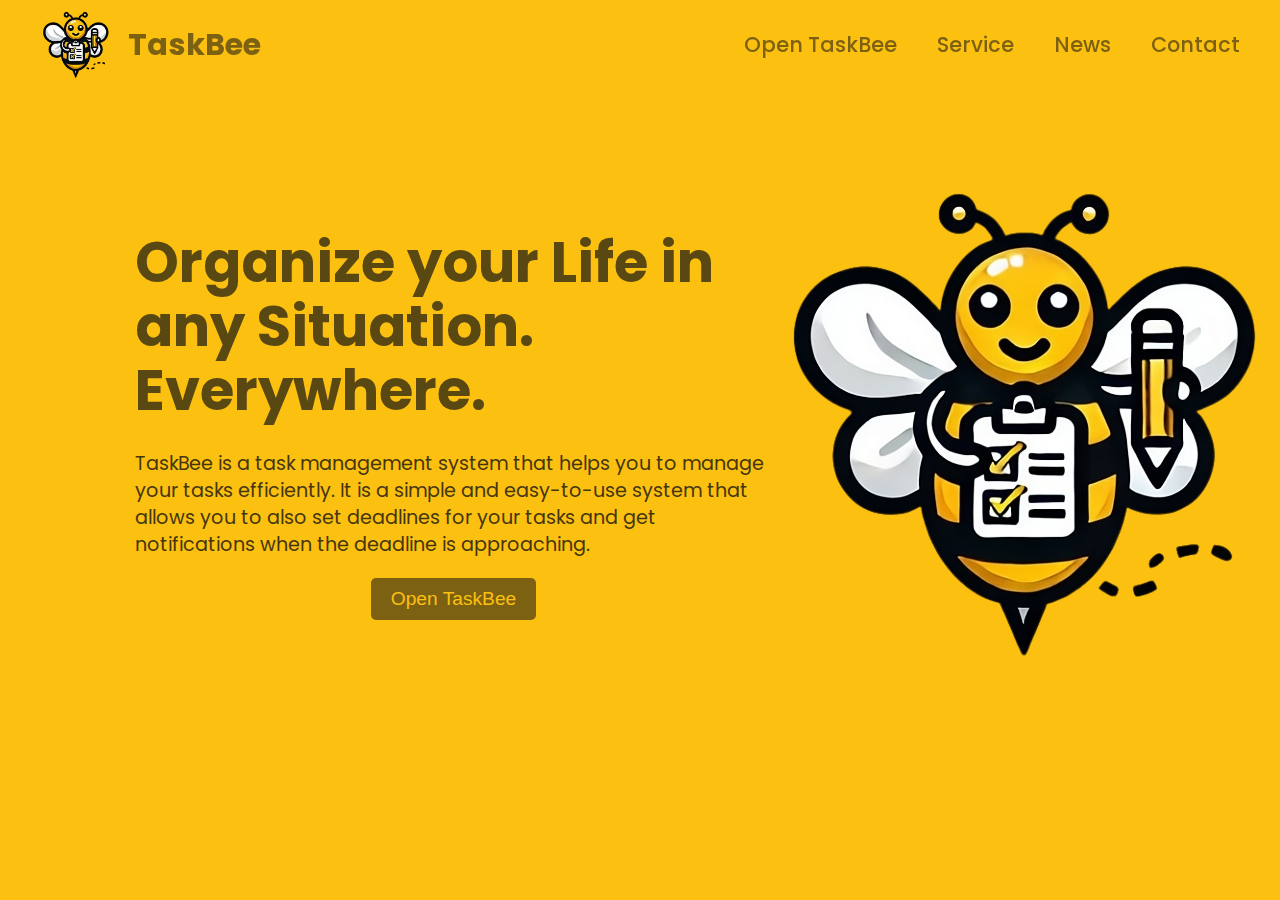
<file: index.html>
<!DOCTYPE html>
<html lang="en">
  <head>
    <meta charset="UTF-8" />
    <meta name="viewport" content="width=device-width, initial-scale=1.0" />
    <link rel="icon" type="image/x-icon" href="image/favicon.ico" />
    <link rel="stylesheet" href="indexStyle.css" />
    <title>TaskBee</title>
  </head>
  <body>
    <!---------------- Navigation Bar ---------------->
    <section class="navigation-bar">
      <header class="header">
        <div class="taskBee">
          <img src="image/taskBee_icon.png" class="icon" />
          <a href="#" class="name">TaskBee</a>
        </div>
        <nav class="navbar">
          <a href="taskBee.html">Open TaskBee</a>
          <a href="#">Service</a>
          <a href="#">News</a>
          <a href="#">Contact</a>
        </nav>
      </header>
    </section>

    <!---------------- Main Section ---------------->
    <section class="main">
      <div class="main-content">
        <div class="content">
          <h1>Organize your Life in any Situation. Everywhere.</h1>
          <p>
            TaskBee is a task management system that helps you to manage your
            tasks efficiently. It is a simple and easy-to-use system that allows
            you to also set deadlines for your tasks and get notifications when
            the deadline is approaching.
          </p>
          <button href="#" class="get-started-btn">Open TaskBee</button>
        </div>
        <div class="image">
          <img src="image/taskBee_icon.png" class="taskBee" />
        </div>
      </div>
    </section>
  </body>
</html>
</file>
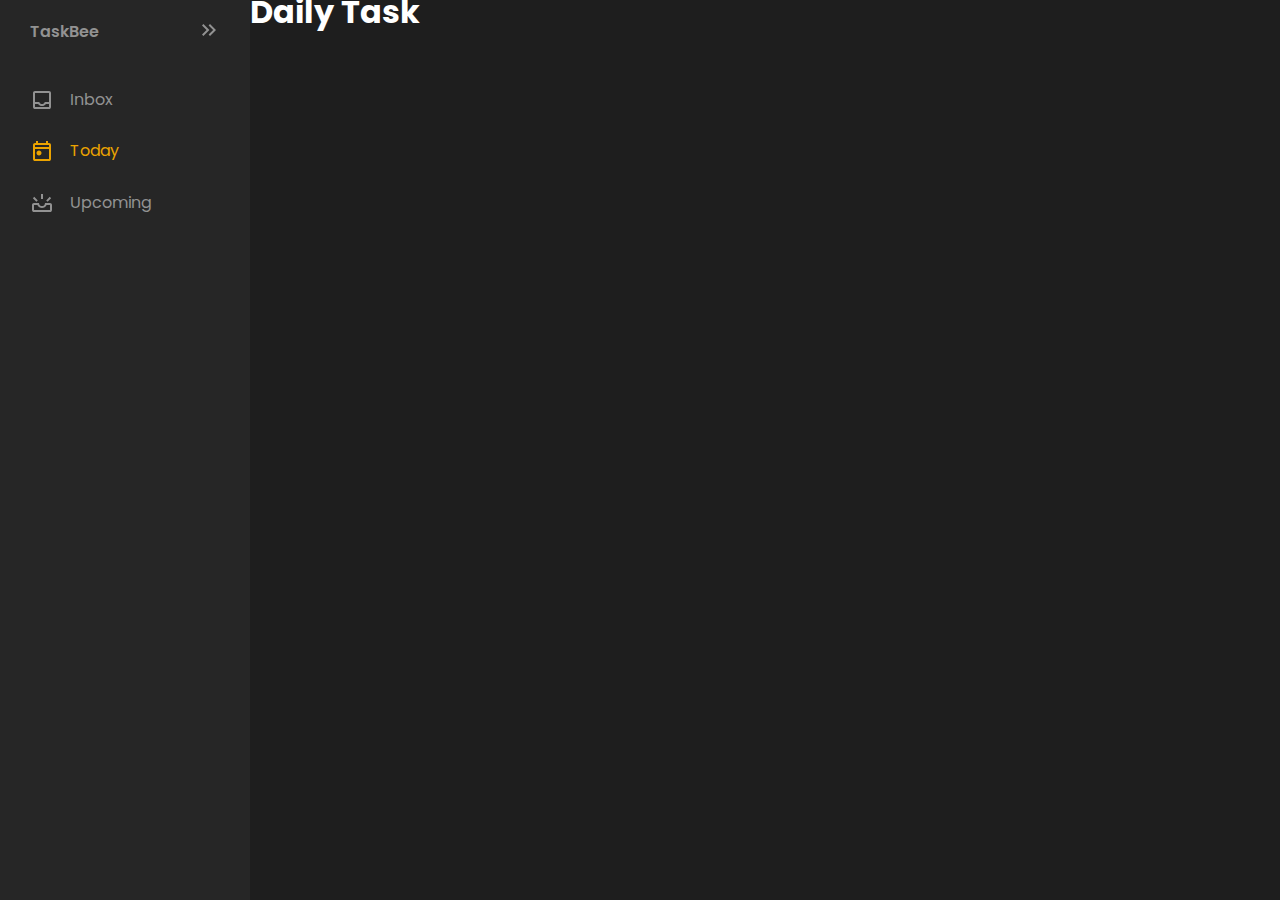
<file: dailyTask.html>
<!DOCTYPE html>
<html lang="en">
  <head>
    <meta charset="UTF-8" />
    <meta name="viewport" content="width=device-width, initial-scale=1.0" />
    <link rel="icon" type="image/x-icon" href="image/favicon.ico" />

    <title>TaskBee | Daily</title>
  </head>
  <body>
    <!DOCTYPE html>
    <html lang="en">
      <head>
        <meta charset="UTF-8" />
        <meta name="viewport" content="width=device-width, initial-scale=1.0" />
        <link rel="icon" type="image/x-icon" href="image/favicon.ico" />
        <link rel="stylesheet" href="sidebarStyle.css" />
        <title>TaskBee</title>
      </head>
      <body>
        <aside class="sidebar">
          <ul>
            <li>
              <span class="logo">TaskBee</span>
              <button onclick="toggleSidebar()" id="toggle-btn">
                <svg
                  xmlns="http://www.w3.org/2000/svg"
                  height="24px"
                  viewBox="0 -960 960 960"
                  width="24px"
                  fill="#000000"
                >
                  <path
                    d="M383-480 200-664l56-56 240 240-240 240-56-56 183-184Zm264 0L464-664l56-56 240 240-240 240-56-56 183-184Z"
                  />
                </svg>
              </button>
            </li>
            <li>
              <a href="taskBee.html">
                <svg
                  xmlns="http://www.w3.org/2000/svg"
                  height="24px"
                  viewBox="0 -960 960 960"
                  width="24px"
                  fill="#000000"
                >
                  <path
                    d="M200-120q-33 0-56.5-23.5T120-200v-560q0-33 23.5-56.5T200-840h560q33 0 56.5 23.5T840-760v560q0 33-23.5 56.5T760-120H200Zm0-80h560v-120H640q-30 38-71.5 59T480-240q-47 0-88.5-21T320-320H200v120Zm280-120q38 0 69-22t43-58h168v-360H200v360h168q12 36 43 58t69 22ZM200-200h560-560Z"
                  />
                </svg>
                <span>Inbox</span>
              </a>
            </li>
            <li class="active">
              <a href="dailyTask.html">
                <svg
                  xmlns="http://www.w3.org/2000/svg"
                  height="24px"
                  viewBox="0 -960 960 960"
                  width="24px"
                  fill="#000000"
                >
                  <path
                    d="M360-300q-42 0-71-29t-29-71q0-42 29-71t71-29q42 0 71 29t29 71q0 42-29 71t-71 29ZM200-80q-33 0-56.5-23.5T120-160v-560q0-33 23.5-56.5T200-800h40v-80h80v80h320v-80h80v80h40q33 0 56.5 23.5T840-720v560q0 33-23.5 56.5T760-80H200Zm0-80h560v-400H200v400Zm0-480h560v-80H200v80Zm0 0v-80 80Z"
                  />
                </svg>
                <span>Today</span>
              </a>
            </li>
            <li>
              <a href="upComingTask.html">
                <svg
                  xmlns="http://www.w3.org/2000/svg"
                  height="24px"
                  viewBox="0 -960 960 960"
                  width="24px"
                  fill="#000000"
                >
                  <path
                    d="M160-120q-33 0-56.5-23.5T80-200v-200q0-33 23.5-56.5T160-480h200q0 50 35 85t85 35q50 0 85-35t35-85h200q33 0 56.5 23.5T880-400v200q0 33-23.5 56.5T800-120H160Zm0-80h640v-200H664q-25 55-74.5 87.5T480-280q-60 0-109.5-32.5T296-400H160v200Zm544-328-56-56 142-142 56 56-142 142Zm-448 0L114-670l56-56 142 142-56 56Zm184-112v-200h80v200h-80ZM160-200h640-640Z"
                  />
                </svg>
                <span>Upcoming</span>
              </a>
            </li>
          </ul>
        </aside>
        <main>
          <h1>Daily Task</h1>
        </main>
        <script src="taskBee.js"></script>
      </body>
    </html>
  </body>
</html>
</file>
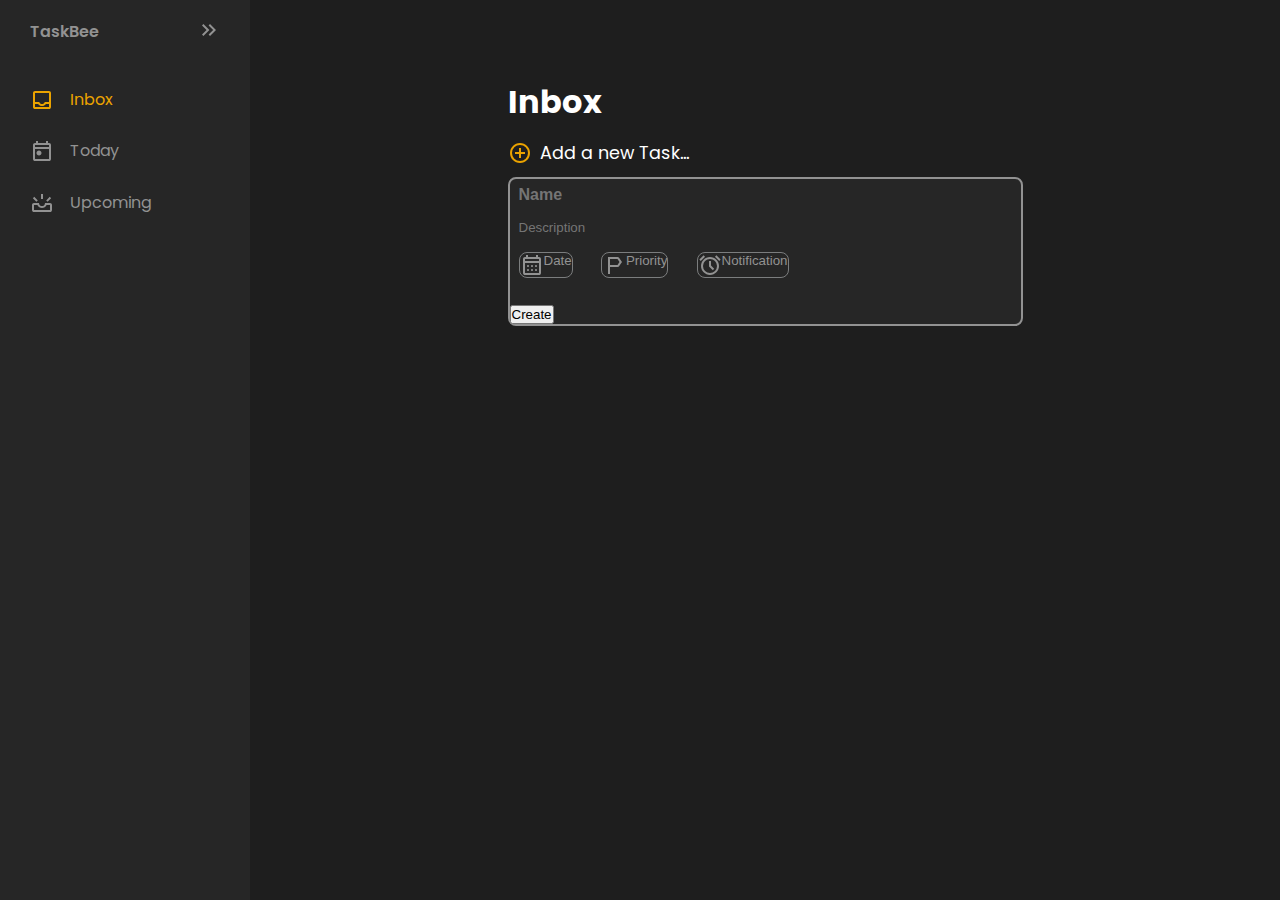
<file: taskBee.html>
<!DOCTYPE html>
<html lang="en">
  <head>
    <meta charset="UTF-8" />
    <meta name="viewport" content="width=device-width, initial-scale=1.0" />
    <link rel="icon" type="image/x-icon" href="image/favicon.ico" />
    <link rel="stylesheet" href="sidebarStyle.css" />
    <link rel="stylesheet" href="taskBeeStyle.css" />
    <title>TaskBee</title>
  </head>
  <body>
    <aside class="sidebar">
      <ul>
        <li>
          <span class="logo">TaskBee</span>
          <button onclick="toggleSidebar()" id="toggle-btn">
            <svg
              xmlns="http://www.w3.org/2000/svg"
              height="24px"
              viewBox="0 -960 960 960"
              width="24px"
              fill="#000000"
            >
              <path
                d="M383-480 200-664l56-56 240 240-240 240-56-56 183-184Zm264 0L464-664l56-56 240 240-240 240-56-56 183-184Z"
              />
            </svg>
          </button>
        </li>
        <li class="active">
          <a href="taskBee.html">
            <svg
              xmlns="http://www.w3.org/2000/svg"
              height="24px"
              viewBox="0 -960 960 960"
              width="24px"
              fill="#000000"
            >
              <path
                d="M200-120q-33 0-56.5-23.5T120-200v-560q0-33 23.5-56.5T200-840h560q33 0 56.5 23.5T840-760v560q0 33-23.5 56.5T760-120H200Zm0-80h560v-120H640q-30 38-71.5 59T480-240q-47 0-88.5-21T320-320H200v120Zm280-120q38 0 69-22t43-58h168v-360H200v360h168q12 36 43 58t69 22ZM200-200h560-560Z"
              />
            </svg>
            <span>Inbox</span>
          </a>
        </li>
        <li>
          <a href="dailyTask.html">
            <svg
              xmlns="http://www.w3.org/2000/svg"
              height="24px"
              viewBox="0 -960 960 960"
              width="24px"
              fill="#000000"
            >
              <path
                d="M360-300q-42 0-71-29t-29-71q0-42 29-71t71-29q42 0 71 29t29 71q0 42-29 71t-71 29ZM200-80q-33 0-56.5-23.5T120-160v-560q0-33 23.5-56.5T200-800h40v-80h80v80h320v-80h80v80h40q33 0 56.5 23.5T840-720v560q0 33-23.5 56.5T760-80H200Zm0-80h560v-400H200v400Zm0-480h560v-80H200v80Zm0 0v-80 80Z"
              />
            </svg>
            <span>Today</span>
          </a>
        </li>
        <li>
          <a href="upComingTask.html">
            <svg
              xmlns="http://www.w3.org/2000/svg"
              height="24px"
              viewBox="0 -960 960 960"
              width="24px"
              fill="#000000"
            >
              <path
                d="M160-120q-33 0-56.5-23.5T80-200v-200q0-33 23.5-56.5T160-480h200q0 50 35 85t85 35q50 0 85-35t35-85h200q33 0 56.5 23.5T880-400v200q0 33-23.5 56.5T800-120H160Zm0-80h640v-200H664q-25 55-74.5 87.5T480-280q-60 0-109.5-32.5T296-400H160v200Zm544-328-56-56 142-142 56 56-142 142Zm-448 0L114-670l56-56 142 142-56 56Zm184-112v-200h80v200h-80ZM160-200h640-640Z"
              />
            </svg>
            <span>Upcoming</span>
          </a>
        </li>
      </ul>
    </aside>
    <main>
      <div class="header">
        <h1>Inbox</h1>
      </div>
      <div class="task-create">
        <button class="task_create_btn" onclick="openTaskCreateModal()">
          <svg
            xmlns="http://www.w3.org/2000/svg"
            height="24px"
            viewBox="0 -960 960 960"
            width="24px"
            fill="#000000"
          >
            <path
              d="M440-280h80v-160h160v-80H520v-160h-80v160H280v80h160v160Zm40 200q-83 0-156-31.5T197-197q-54-54-85.5-127T80-480q0-83 31.5-156T197-763q54-54 127-85.5T480-880q83 0 156 31.5T763-763q54 54 85.5 127T880-480q0 83-31.5 156T763-197q-54 54-127 85.5T480-80Zm0-80q134 0 227-93t93-227q0-134-93-227t-227-93q-134 0-227 93t-93 227q0 134 93 227t227 93Zm0-320Z"
            />
          </svg>
        </button>

        <h3>Add a new Task...</h3>
      </div>
      <div class="task-create-modal">
        <input type="text" placeholder="Name" id="task_name" />
        <input type="text" placeholder="Description" id="task_description" />
        <div class="btns">
          <button class="task-date">
            <svg
              xmlns="http://www.w3.org/2000/svg"
              height="24px"
              viewBox="0 -960 960 960"
              width="24px"
              fill="#000000"
            >
              <path
                d="M200-80q-33 0-56.5-23.5T120-160v-560q0-33 23.5-56.5T200-800h40v-80h80v80h320v-80h80v80h40q33 0 56.5 23.5T840-720v560q0 33-23.5 56.5T760-80H200Zm0-80h560v-400H200v400Zm0-480h560v-80H200v80Zm0 0v-80 80Zm280 240q-17 0-28.5-11.5T440-440q0-17 11.5-28.5T480-480q17 0 28.5 11.5T520-440q0 17-11.5 28.5T480-400Zm-160 0q-17 0-28.5-11.5T280-440q0-17 11.5-28.5T320-480q17 0 28.5 11.5T360-440q0 17-11.5 28.5T320-400Zm320 0q-17 0-28.5-11.5T600-440q0-17 11.5-28.5T640-480q17 0 28.5 11.5T680-440q0 17-11.5 28.5T640-400ZM480-240q-17 0-28.5-11.5T440-280q0-17 11.5-28.5T480-320q17 0 28.5 11.5T520-280q0 17-11.5 28.5T480-240Zm-160 0q-17 0-28.5-11.5T280-280q0-17 11.5-28.5T320-320q17 0 28.5 11.5T360-280q0 17-11.5 28.5T320-240Zm320 0q-17 0-28.5-11.5T600-280q0-17 11.5-28.5T640-320q17 0 28.5 11.5T680-280q0 17-11.5 28.5T640-240Z"
              />
            </svg>
            Date
          </button>
          <button class="task-priority">
            <svg
              xmlns="http://www.w3.org/2000/svg"
              height="24px"
              viewBox="0 -960 960 960"
              width="24px"
              fill="#000000"
            >
              <path
                d="M240-120v-680h390q14 0 26 6.5t20 17.5l124 176-124 176q-8 11-20 17.5t-26 6.5H320v280h-80Zm80-360h300l80-120-80-120H320v240Zm0 0v-240 240Z"
              />
            </svg>
            Priority
          </button>
          <button class="task-notification">
            <svg
              xmlns="http://www.w3.org/2000/svg"
              height="24px"
              viewBox="0 -960 960 960"
              width="24px"
              fill="#000000"
            >
              <path
                d="M480-80q-75 0-140.5-28.5t-114-77q-48.5-48.5-77-114T120-440q0-75 28.5-140.5t77-114q48.5-48.5 114-77T480-800q75 0 140.5 28.5t114 77q48.5 48.5 77 114T840-440q0 75-28.5 140.5t-77 114q-48.5 48.5-114 77T480-80Zm0-360Zm112 168 56-56-128-128v-184h-80v216l152 152ZM224-866l56 56-170 170-56-56 170-170Zm512 0 170 170-56 56-170-170 56-56ZM480-160q117 0 198.5-81.5T760-440q0-117-81.5-198.5T480-720q-117 0-198.5 81.5T200-440q0 117 81.5 198.5T480-160Z"
              />
            </svg>
            Notification
          </button>
        </div>
        <div class="task_create">
          <button class="task-create">Create</button>
        </div>
      </div>
    </main>
    <script src="taskBee.js"></script>
  </body>
</html>
</file>
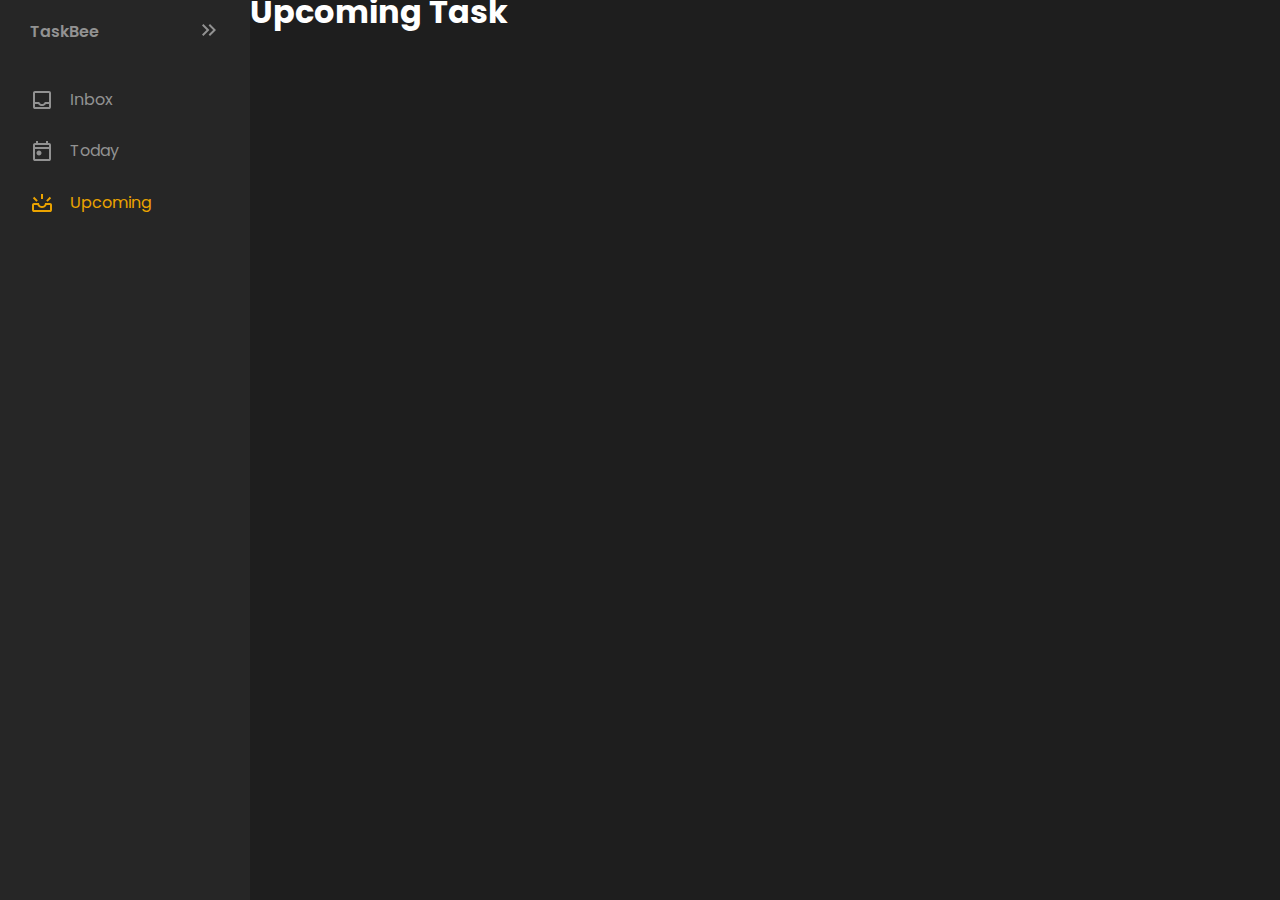
<file: upComingTask.html>
<!DOCTYPE html>
<html lang="en">
  <head>
    <meta charset="UTF-8" />
    <meta name="viewport" content="width=device-width, initial-scale=1.0" />
    <link rel="icon" type="image/x-icon" href="image/favicon.ico" />
    <title>TaskBee | Upcoming</title>
  </head>
  <body>
    <!DOCTYPE html>
    <html lang="en">
      <head>
        <meta charset="UTF-8" />
        <meta name="viewport" content="width=device-width, initial-scale=1.0" />
        <link rel="icon" type="image/x-icon" href="image/favicon.ico" />
        <link rel="stylesheet" href="sidebarStyle.css" />
        <title>TaskBee</title>
      </head>
      <body>
        <aside class="sidebar">
          <ul>
            <li>
              <span class="logo">TaskBee</span>
              <button onclick="toggleSidebar()" id="toggle-btn">
                <svg
                  xmlns="http://www.w3.org/2000/svg"
                  height="24px"
                  viewBox="0 -960 960 960"
                  width="24px"
                  fill="#000000"
                >
                  <path
                    d="M383-480 200-664l56-56 240 240-240 240-56-56 183-184Zm264 0L464-664l56-56 240 240-240 240-56-56 183-184Z"
                  />
                </svg>
              </button>
            </li>
            <li>
              <a href="taskBee.html">
                <svg
                  xmlns="http://www.w3.org/2000/svg"
                  height="24px"
                  viewBox="0 -960 960 960"
                  width="24px"
                  fill="#000000"
                >
                  <path
                    d="M200-120q-33 0-56.5-23.5T120-200v-560q0-33 23.5-56.5T200-840h560q33 0 56.5 23.5T840-760v560q0 33-23.5 56.5T760-120H200Zm0-80h560v-120H640q-30 38-71.5 59T480-240q-47 0-88.5-21T320-320H200v120Zm280-120q38 0 69-22t43-58h168v-360H200v360h168q12 36 43 58t69 22ZM200-200h560-560Z"
                  />
                </svg>
                <span>Inbox</span>
              </a>
            </li>
            <li>
              <a href="dailyTask.html">
                <svg
                  xmlns="http://www.w3.org/2000/svg"
                  height="24px"
                  viewBox="0 -960 960 960"
                  width="24px"
                  fill="#000000"
                >
                  <path
                    d="M360-300q-42 0-71-29t-29-71q0-42 29-71t71-29q42 0 71 29t29 71q0 42-29 71t-71 29ZM200-80q-33 0-56.5-23.5T120-160v-560q0-33 23.5-56.5T200-800h40v-80h80v80h320v-80h80v80h40q33 0 56.5 23.5T840-720v560q0 33-23.5 56.5T760-80H200Zm0-80h560v-400H200v400Zm0-480h560v-80H200v80Zm0 0v-80 80Z"
                  />
                </svg>
                <span>Today</span>
              </a>
            </li>
            <li class="active">
              <a href="upComingTask.html">
                <svg
                  xmlns="http://www.w3.org/2000/svg"
                  height="24px"
                  viewBox="0 -960 960 960"
                  width="24px"
                  fill="#000000"
                >
                  <path
                    d="M160-120q-33 0-56.5-23.5T80-200v-200q0-33 23.5-56.5T160-480h200q0 50 35 85t85 35q50 0 85-35t35-85h200q33 0 56.5 23.5T880-400v200q0 33-23.5 56.5T800-120H160Zm0-80h640v-200H664q-25 55-74.5 87.5T480-280q-60 0-109.5-32.5T296-400H160v200Zm544-328-56-56 142-142 56 56-142 142Zm-448 0L114-670l56-56 142 142-56 56Zm184-112v-200h80v200h-80ZM160-200h640-640Z"
                  />
                </svg>
                <span>Upcoming</span>
              </a>
            </li>
          </ul>
        </aside>
        <main>
          <h1>Upcoming Task</h1>
        </main>
        <script src="taskBee.js"></script>
      </body>
    </html>
  </body>
</html>
</file>
<file: indexStyle.css>
/* //////////////////////////
// Imports */

@import url("https://fonts.googleapis.com/css2?family=Poppins:ital,wght@0,100;0,200;0,300;0,400;0,500;0,600;0,700;0,800;0,900;1,100;1,200;1,300;1,400;1,500;1,600;1,700;1,800;1,900&display=swap");

/* //////////////////////////
// Variables */

:root {
  --light_background: #fcc010;
  --light_navbar: #7c6112;
  --light_header: #5a4813;
}

* {
  padding: 0;
  margin: 0;
}

body {
  background: var(--light_background);
  font-family: "Poppins", serif;
}

/* //////////////////////////
// Navigation Bar */

.header {
  position: fixed;
  top: 0;
  left: 0;
  width: 100%;
  padding: 10px 40px;
  display: flex;
  background: transparent;
  justify-content: space-between;
  align-items: center;
  box-sizing: border-box;
}

.taskBee {
  display: flex;
  justify-content: space-between;
  align-items: center;
}

.icon {
  width: 8vh;
}

.name {
  font-size: 1.9rem;
  padding-left: 1.8vh;
  color: var(--light_navbar);
  text-decoration: none;
  font-weight: 700;
}

.navbar a {
  position: relative;
  font-size: 1.3rem;
  color: var(--light_navbar);
  font-weight: 500;
  text-decoration: none;
  margin-left: 4vh;
}

.navbar a::before {
  content: "";
  position: absolute;
  top: 100%;
  left: 0;
  width: 0;
  height: 2px;
  background: #ab8411;
  transition: 0.3s;
}

.navbar a:hover::before {
  width: 100%;
}

/* //////////////////////////
// Main section */

.main-content {
  display: flex;
  flex-direction: row;
  margin-top: 20vh;
  align-items: center;
  justify-content: space-between;
}

.content {
  display: flex;
  flex-direction: column;
  align-items: center;
  justify-content: center;
  width: 50%;
  margin-left: 15vh;
}

.content h1 {
  font-size: 3.5rem;
  line-height: 4rem;
  margin-bottom: 3vh;
  color: var(--light_header);
}

.content p {
  color: #453610;
  font-size: 1.2rem;
  line-height: 1.7rem;
}

.get-started-btn {
  display: inline-block;
  padding: 10px 20px;
  margin-top: 20px;
  background: var(--light_navbar);
  color: var(--light_background);
  font-size: 1.2rem;
  font-weight: 500;
  text-decoration: none;
  border-radius: 5px;
  border: none;
}

.get-started-btn:hover {
  transform: scale(1.1);
}

.get-started-btn:active {
  transform: scale(0.9);
}
</file>
<file: sidebarStyle.css>
@import url("https://fonts.googleapis.com/css2?family=Poppins:ital,wght@0,100;0,200;0,300;0,400;0,500;0,600;0,700;0,800;0,900;1,100;1,200;1,300;1,400;1,500;1,600;1,700;1,800;1,900&display=swap");

* {
  margin: 0;
  padding: 0;
}

:root {
  --dark_background: #1e1e1e;
  --dark_foreground: #262626;
  --dark_headline: #ffffff;
  --dark_darker_text: #7b7d7e;
  --dark_icons: #929292;
  --dark_text: #929292;
  --dark_active: #eba300;
  --dark_hover: #f1c40a;
}

html {
  font-family: "Poppins", serif;
  line-height: 1.5rem;
}

body {
  min-height: 100vh;
  min-height: 100dvh;
  background-color: var(--dark_background);
  color: var(--dark_headline);
  display: grid;
  grid-template-columns: auto 1fr;
}

.sidebar {
  box-sizing: border-box;
  height: 100vh;
  width: 250px;
  padding: 5px 1em;
  background-color: var(--dark_foreground);

  position: sticky;
  top: 0;
  transition: 300ms ease-in-out;
  overflow: hidden;
  text-wrap: nowrap;
}

.close {
  padding: 5px;
  width: 58px;
}

.rotate svg:last-child {
  rotate: 180deg;
}

.sidebar a:hover {
  background-color: var(--dark_hover);
}

.sidebar ul {
  list-style: none;
}

.sidebar ul li:first-child {
  display: flex;
  justify-content: flex-end;
  margin-bottom: 16px;
  .logo {
    font-weight: 600;
  }
}

.sidebar ul li.active a {
  color: var(--dark_active);

  svg {
    fill: var(--dark_active);
  }
}

svg {
  fill: var(--dark_icons);
}

.sidebar a,
.sidebar .logo {
  border-radius: 0.5em;
  padding: 0.85em;
  text-decoration: none;
  color: var(--dark_text);
  display: flex;
  align-items: center;
  gap: 1em;
}

.sidebar svg {
  flex-shrink: 0;
}

#toggle-btn {
  margin-left: auto;
  padding: 1em;
  border: none;
  border-radius: 0.5em;
  background: none;
  cursor: pointer;

  svg {
    transition: rotate 150ms ease;
  }
}

#toggle-btn:hover {
  background-color: var(--dark_hover);
}

@media (max-width: 800px) {
  body {
    grid-template-columns: 1fr;
  }
  main {
    padding: 2em 1em 60px 1em;
  }
  .sidebar {
    height: 60px;
    width: 100%;
    padding: 0;
    position: fixed;
    top: unset;
    bottom: 0;

    > ul {
      padding: 0;
      display: grid;
      grid-auto-columns: 60px;
      grid-auto-flow: column;
      align-items: center;
      overflow-x: scroll;
    }

    ul li {
      height: 100%;
    }

    ul li span,
    ul li:first-child,
    .toggle-btn svg:last-child {
      display: none;
    }
  }
}
</file>
<file: taskBeeStyle.css>
:root {
  --dark_background: #1e1e1e;
  --dark_foreground: #262626;
  --dark_headline: #ffffff;
  --dark_darker_text: #7b7d7e;
  --dark_icons: #929292;
  --dark_text: #929292;
  --dark_active: #eba300;
  --dark_hover: #f1c40a;
}

* {
  user-select: none;
}

main {
  display: flex;
  width: 50%;
  flex-direction: column;
  margin: auto;
  height: 80vh;
}

main .header h1 {
  font-weight: 700;
  color: var(--dark_headline);
}

main .task-create {
  display: flex;
  flex-direction: row;
  margin-top: 3vh;
}

main .task-create svg {
  fill: var(--dark_active);
  cursor: pointer;
}

main .task-create svg:hover {
  transform: scale(1.1);
}

main .task-create h3 {
  padding-left: 0.5rem;
  font-weight: 400;
  font-size: 1.1rem;
}

/* /////////////////////////////
TASK CREATE MODAL */

.task_create_btn {
  background-color: transparent;
  border: none;
}

/* ADDME Hidden Method to hide Task Create Modal */

.task-create-modal {
  background-color: var(--dark_foreground);
  border-radius: 0.5rem;
  border: 2px solid;
  border-color: var(--dark_icons);
  display: flex;
  flex-direction: column;
  margin-top: 1vh;
}

.task-create-modal input {
  width: 100%;
  background-color: transparent;
  border: none;
  height: 2rem;
  padding-left: 1vh;
  color: var(--dark_darker_text);
}

.task-create-modal input:first-child {
  font-weight: 600;
  font-size: 1rem;
}

.task-create-modal input:focus {
  outline: none;
}

.task-create-modal .btns {
  margin-top: 1vh;
  display: flex;
  flex-direction: row;
  justify-content: space-between;
  width: 30vh;
  padding-left: 1vh;
}

.task-create-modal .btns button {
  display: flex;
  flex-direction: row;
  justify-content: space-between;
  cursor: pointer;
  color: var(--dark_text);
  border-radius: 0.5rem;
  background-color: transparent;
  border: 1px solid;
  border-color: var(--dark_darker_text);
}

.task-create-modal .btns button:hover {
  transform: scale(1.1);
}

.task-create-modal .btns button svg {
  fill: var(--dark_icons);
}

/* FIXME Button Text align with Icon */
</file>
